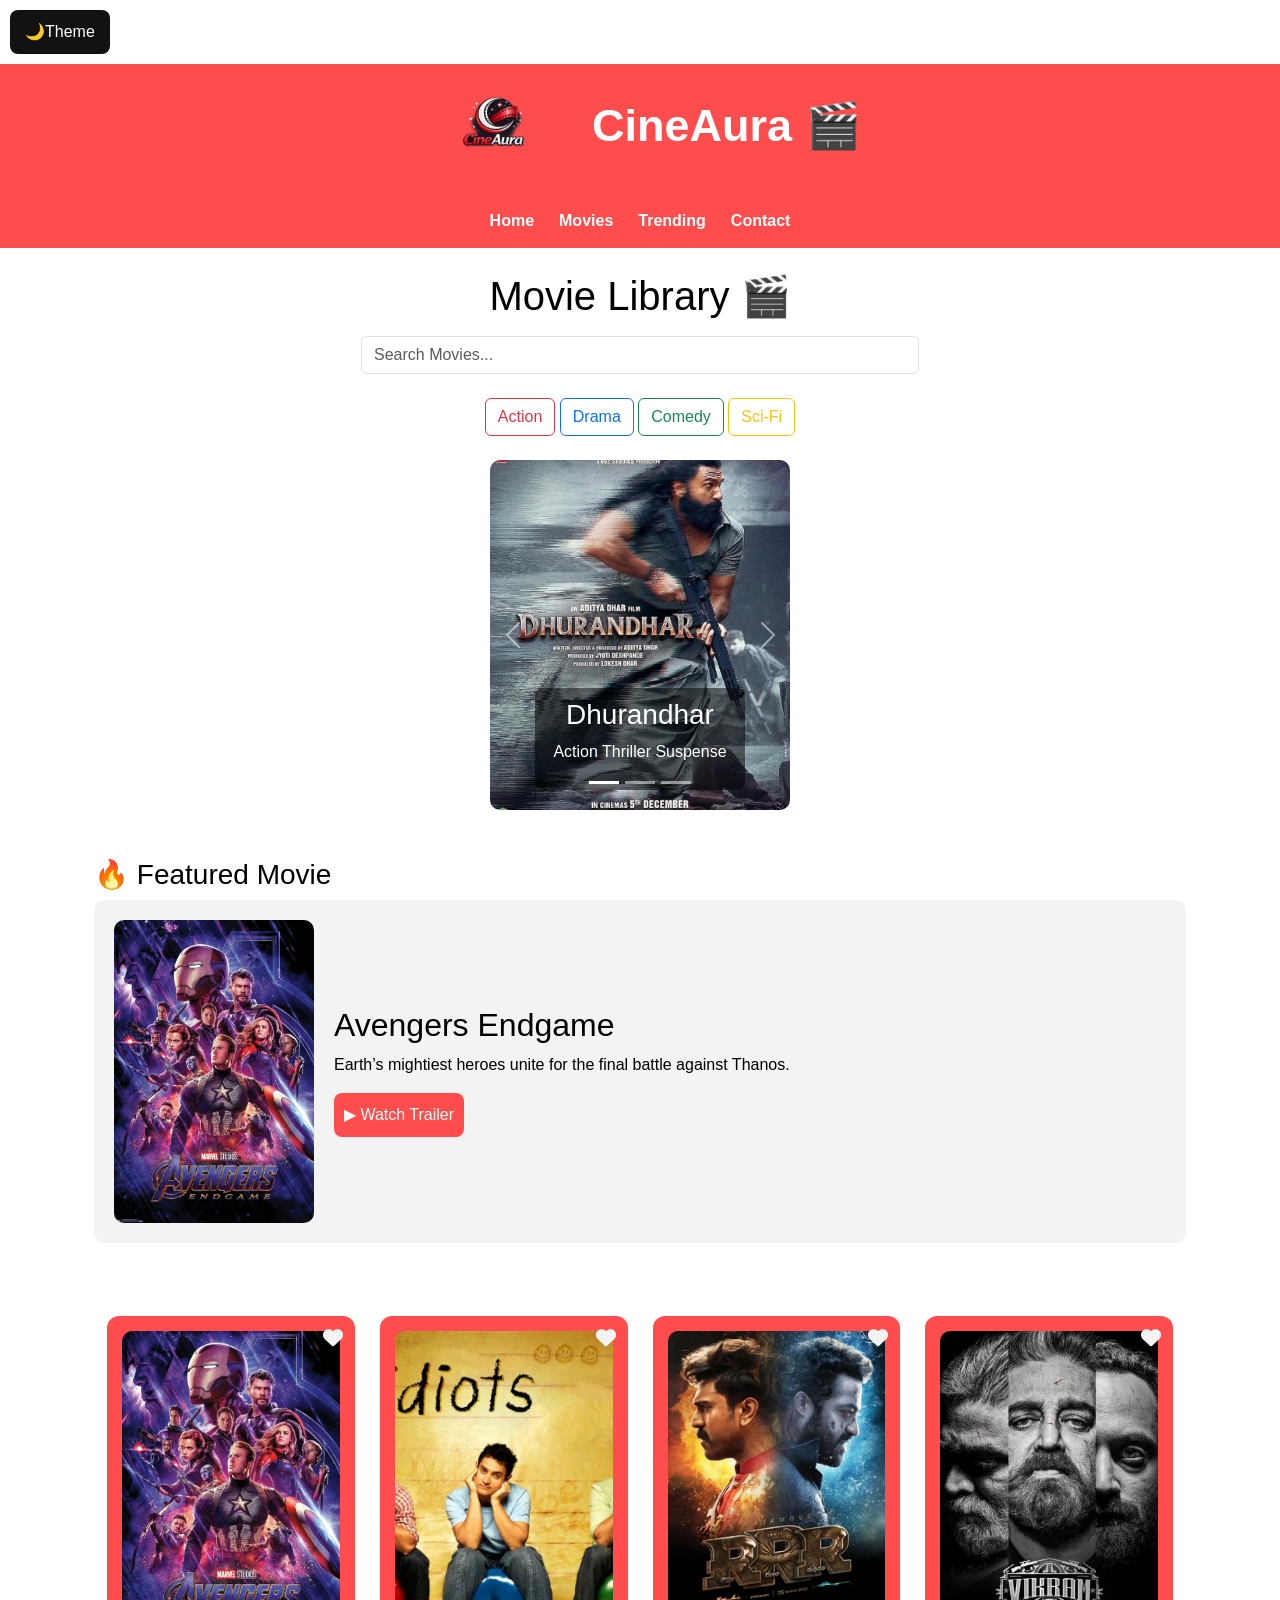
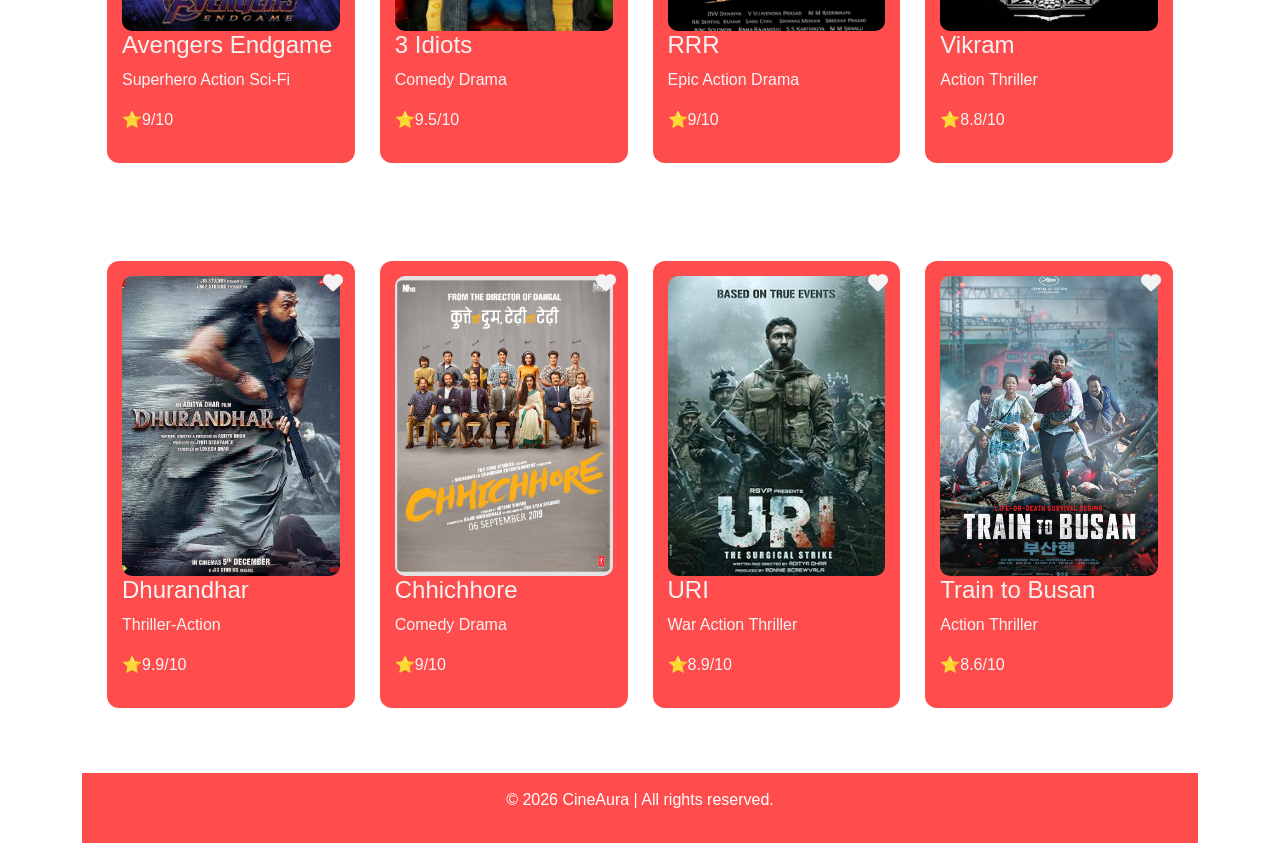
<file: index.html>
<!DOCTYPE html>
<html>

<head>

<title>CineAura - Movie Library</title>

<link href="https://cdn.jsdelivr.net/npm/bootstrap@5.3.2/dist/css/bootstrap.min.css" rel="stylesheet">
<link rel="icon" type="image/png" href="favicon-32x32.png">
<link rel="stylesheet" href="style.css">

<link rel="stylesheet"
href="https://cdnjs.cloudflare.com/ajax/libs/font-awesome/6.4.2/css/all.min.css">

</head>

<body>

<input type="checkbox" id="theme-toggle" hidden>

<div class="page">

<label for="theme-toggle" class="theme-btn">

🌙Theme

</label>


<header>
<img src="logo.png" class="logo">
CineAura 🎬

</header>

<nav>
    

<a href="index.html">Home</a>

<a href="movies.html">Movies</a>

<a href="trending.html">Trending</a>

<a href="contact.html">Contact</a>

</nav>


<h1 class="text-center mt-4">

Movie Library

</h1>


<div class="container text-center mt-3">

<input type="text" id="searchMovie" placeholder="Search Movies..." class="form-control w-50 mx-auto">

</div>


<div class="text-center mt-4">

<button class="btn btn-outline-danger genre" data-genre="action">Action</button>
<button class="btn btn-outline-primary genre" data-genre="drama">Drama</button>
<button class="btn btn-outline-success genre" data-genre="comedy">Comedy</button>
<button class="btn btn-outline-warning genre" data-genre="sci">Sci-Fi</button>

</div>

<div class="container mt-4">

<div class="container mt-4">

<div id="movieCarousel" class="carousel slide" data-bs-ride="carousel">

<div class="carousel-indicators">
<button type="button" data-bs-target="#movieCarousel" data-bs-slide-to="0" class="active"></button>
<button type="button" data-bs-target="#movieCarousel" data-bs-slide-to="1"></button>
<button type="button" data-bs-target="#movieCarousel" data-bs-slide-to="2"></button>
</div>

<div class="carousel-inner">

<div class="carousel-item active">
<img src="Dhurandhar.jpg" class="d-block w-100 carousel-img">
<div class="carousel-caption">
<h3>Dhurandhar</h3>
<p>Action Thriller Suspense</p>
</div>
</div>

<div class="carousel-item">
<img src="rrr.jpg" class="d-block w-100 carousel-img">
<div class="carousel-caption">
<h3>RRR</h3>
<p>Epic action blockbuster.</p>
</div>
</div>

<div class="carousel-item">
<img src="Interstellar.jpg" class="d-block w-100 carousel-img">
<div class="carousel-caption">
<h3>Interstellar</h3>
<p>Sci-fi masterpiece.</p>
</div>
</div>

</div>

<button class="carousel-control-prev" type="button" data-bs-target="#movieCarousel" data-bs-slide="prev">
<span class="carousel-control-prev-icon"></span>
</button>

<button class="carousel-control-next" type="button" data-bs-target="#movieCarousel" data-bs-slide="next">
<span class="carousel-control-next-icon"></span>
</button>

</div>

</div>
<div class="featured container mt-5">

<h3>🔥 Featured Movie</h3>

<div class="featured-card">

<img src="Avengers.jpg">

<div>

<h2>Avengers Endgame</h2>

<p>

Earth’s mightiest heroes unite for the final battle against Thanos.

</p>

<button onclick="playTrailer()">▶ Watch Trailer</button>

</div>

</div>

</div>



<div class="movie-grid container mt-5">


<a href="avengers.html">

<div class="movie-card">

<i class="fa-solid fa-heart fav"></i>

<img src="Avengers.jpg">

<h4>Avengers Endgame</h4>

<p>Superhero Action Sci-Fi</p>

<p>⭐9/10</p>

</div>

</a>



<a href="idiots.html">

<div class="movie-card">

<i class="fa-solid fa-heart fav"></i>

<img src="3idiots.jpg">

<h4>3 Idiots</h4>

<p>Comedy Drama</p>

<p>⭐9.5/10</p>

</div>

</a>



<a href="rrr.html">

<div class="movie-card">

<i class="fa-solid fa-heart fav"></i>

<img src="rrr.jpg">

<h4>RRR</h4>

<p>Epic Action Drama</p>

<p>⭐9/10</p>

</div>

</a>



<a href="vikram.html">

<div class="movie-card">

<i class="fa-solid fa-heart fav"></i>

<img src="vikram.jpg">

<h4>Vikram</h4>

<p>Action Thriller</p>

<p>⭐8.8/10</p>

</div>

</a>

</div>


<div class="movie-grid container mt-5">


<a>

<div class="movie-card">

<i class="fa-solid fa-heart fav"></i>

<img src="Dhurandhar.jpg">

<h4>Dhurandhar</h4>

<p>Thriller-Action</p>

<p>⭐9.9/10</p>

</div>

</a>



<a>

<div class="movie-card">

<i class="fa-solid fa-heart fav"></i>

<img src="chhichhore.jpg">

<h4>Chhichhore</h4>

<p>Comedy Drama</p>

<p>⭐9/10</p>

</div>

</a>



<a>

<div class="movie-card">

<i class="fa-solid fa-heart fav"></i>

<img src="uri.jpg">

<h4>URI</h4>

<p>War Action Thriller</p>

<p>⭐8.9/10</p>

</div>

</a>



<a>

<div class="movie-card">

<i class="fa-solid fa-heart fav"></i>

<img src="traintobusan.jpg">

<h4>Train to Busan</h4>

<p>Action Thriller</p>

<p>⭐8.6/10</p>

</div>

</a>

</div>

<footer>

<p>

© 2026 CineAura | All rights reserved.

</p>

</footer>

</div>
<script>
const searchInput = document.getElementById("searchMovie");

searchInput.addEventListener("keyup", function() {

    let filter = searchInput.value.toLowerCase();
    let movies = document.querySelectorAll(".movie-card");

    movies.forEach(function(movie){
        let title = movie.querySelector("h4").textContent.toLowerCase();

        if(title.includes(filter)){
            movie.style.display = "block";
        }else{
            movie.style.display = "none";
        }
    });

});
</script>

<script>

let favButtons = document.querySelectorAll(".fav");

favButtons.forEach(function(btn){

    btn.addEventListener("click", function(e){

        e.preventDefault();

        let movieName = btn.parentElement.querySelector("h4").textContent;

        let favMovies = JSON.parse(localStorage.getItem("favorites")) || [];

        if(!favMovies.includes(movieName)){
            favMovies.push(movieName);
            localStorage.setItem("favorites", JSON.stringify(favMovies));
            alert(movieName + " added to favorites!");
        }

    });

});

</script>

<script>

function playTrailer(){
    window.open("https://www.youtube.com/watch?v=TcMBFSGVi1c");
}

</script>

<script>

const toggle = document.getElementById("theme-toggle");

if(localStorage.getItem("theme") === "dark"){
    toggle.checked = true;
}

toggle.addEventListener("change", function(){

    if(toggle.checked){
        localStorage.setItem("theme","dark");
    }else{
        localStorage.setItem("theme","light");
    }

});

</script>
<script src="https://cdn.jsdelivr.net/npm/bootstrap@5.3.2/dist/js/bootstrap.bundle.min.js"></script>
</body>


</html>
</file>
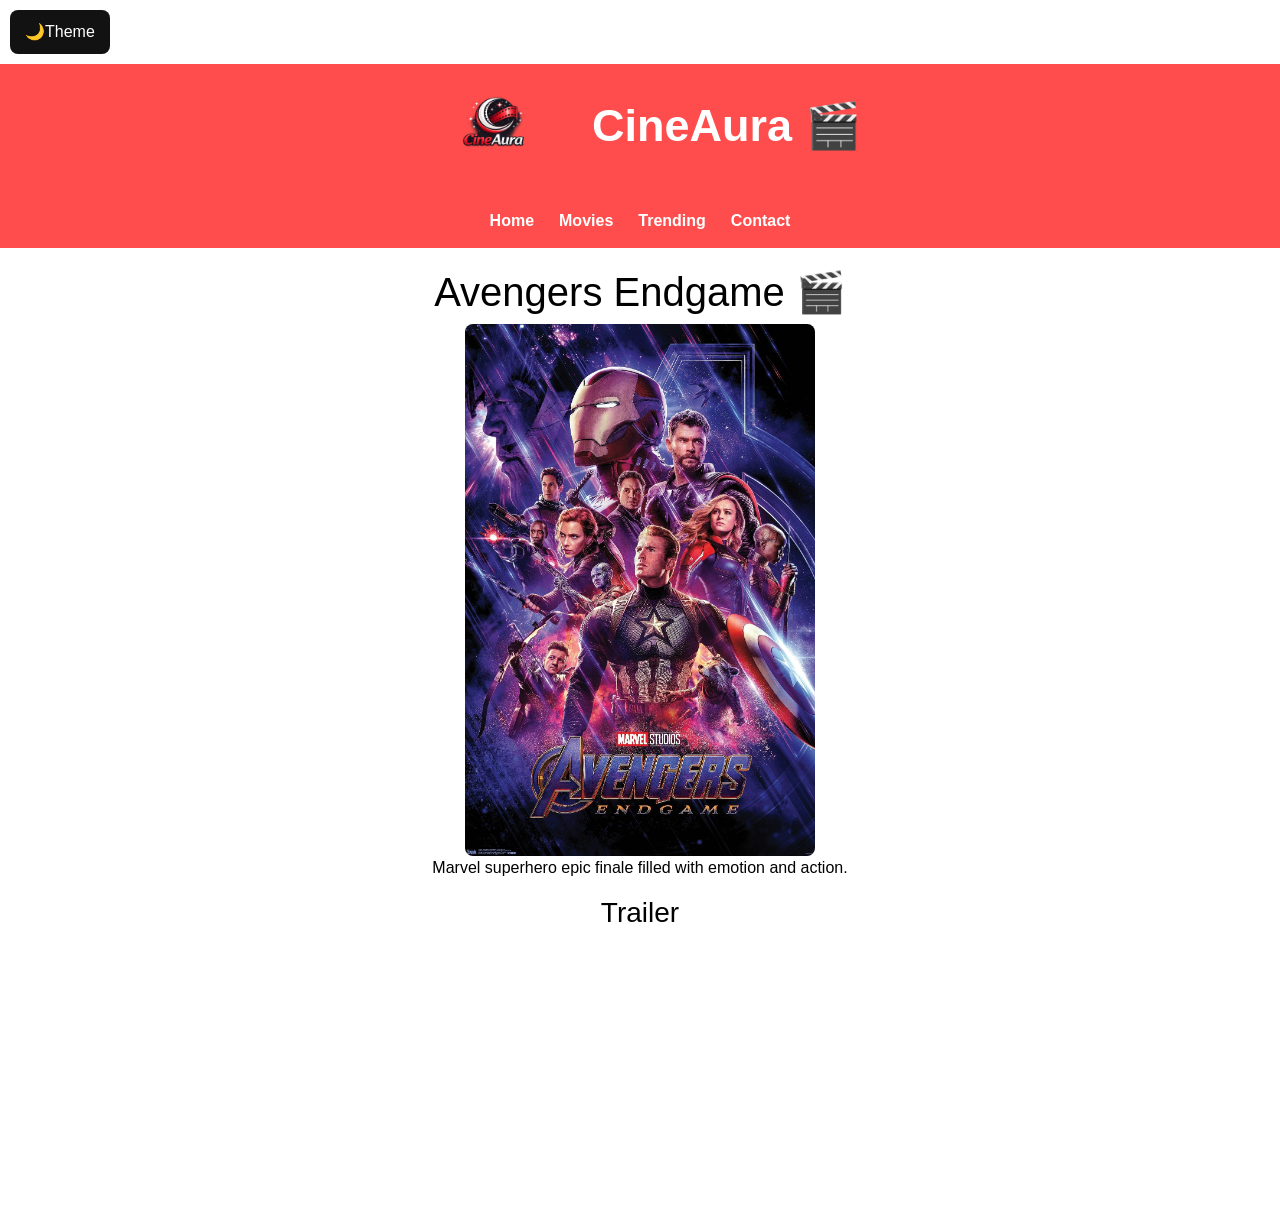
<file: avengers.html>
<!DOCTYPE html>

<html>

<head>

<title>Avengers</title>

<link href="https://cdn.jsdelivr.net/npm/bootstrap@5.3.2/dist/css/bootstrap.min.css" rel="stylesheet">
<link rel="icon" type="image/png" href="favicon-32x32.png">
<link rel="stylesheet" href="style.css">

</head>

<body>
    <input type="checkbox" id="theme-toggle" hidden>

<div class="page">

<label for="theme-toggle" class="theme-btn">

🌙Theme

</label>


<header>
<img src="logo.png" class="logo">
CineAura 🎬

</header>

<nav>
    

<a href="index.html">Home</a>

<a href="movies.html">Movies</a>

<a href="trending.html">Trending</a>

<a href="contact.html">Contact</a>

</nav>

<div class="review">

<h1>Avengers Endgame</h1>

<img src="Avengers.jpg">

<p>

Marvel superhero epic finale filled with emotion and action.

</p>


<h3>Trailer</h3>

<iframe width="400" height="250"

src="https://www.youtube.com/embed/TcMBFSGVi1c">

</iframe>

</div>

</div>


<script>

const toggle = document.getElementById("theme-toggle");

if(localStorage.getItem("theme") === "dark"){
    toggle.checked = true;
}

toggle.addEventListener("change", function(){

    if(toggle.checked){
        localStorage.setItem("theme","dark");
    }else{
        localStorage.setItem("theme","light");
    }

});

</script>
</body>


</html>
</file>
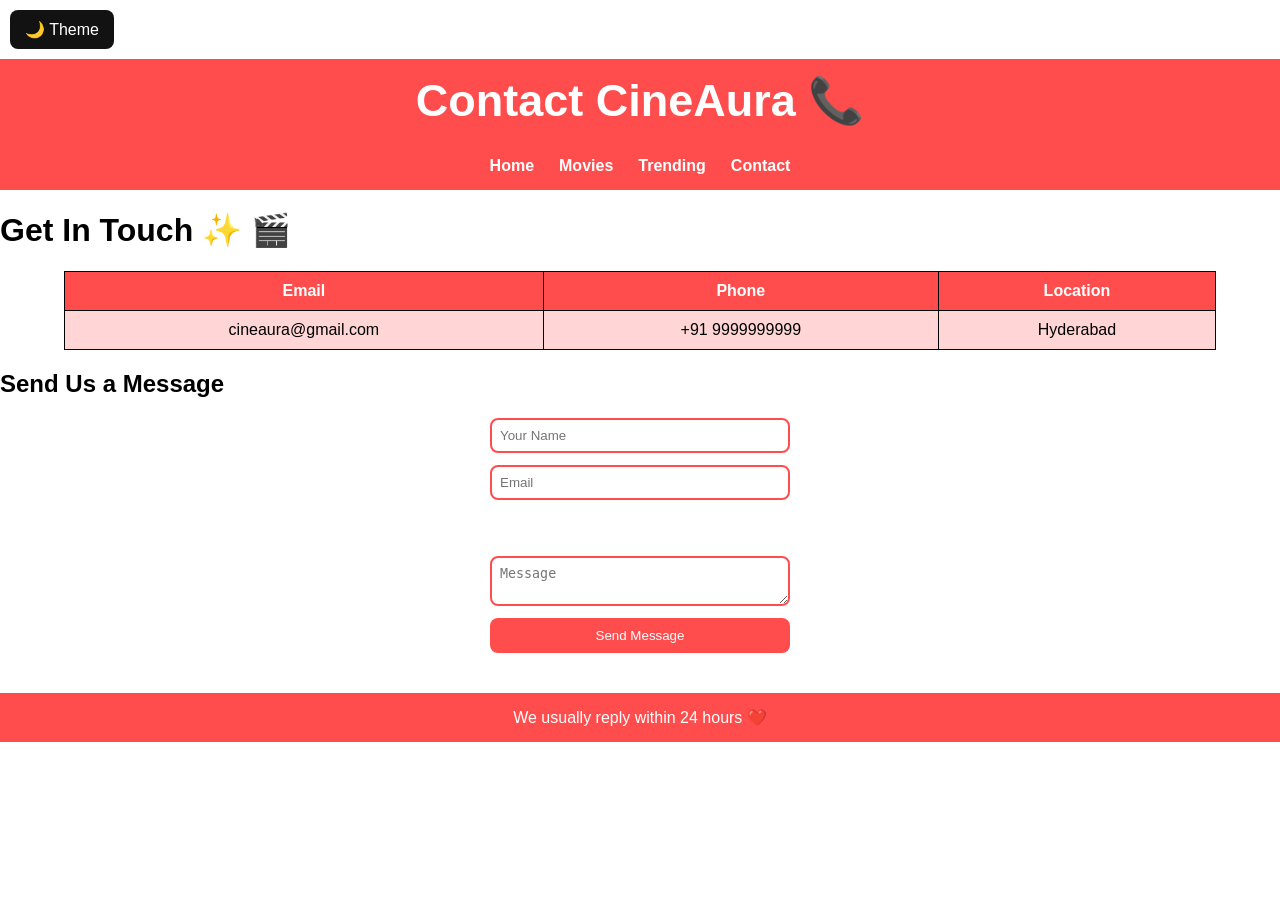
<file: contact.html>
<!DOCTYPE html>

<html>

<head>

<title>Contact CineAura</title>

<link rel="stylesheet" href="style.css">
<link rel="icon" type="image/png" href="favicon-32x32.png">
</head>

<body>

<input type="checkbox" id="theme-toggle" hidden>

<div class="page">

<label for="theme-toggle" class="theme-btn">

🌙 Theme

</label>

<header>
Contact CineAura 📞

</header>


<nav>

<a href="index.html">Home</a>

<a href="movies.html">Movies</a>

<a href="trending.html">Trending</a>

<a href="contact.html">Contact</a>

</nav>



<h1 class="text-center">

Get In Touch ✨

</h1>

<table>

<tr>

<th>Email</th>

<th>Phone</th>

<th>Location</th>

</tr>

<tr>

<td>cineaura@gmail.com</td>

<td>+91 9999999999</td>

<td>Hyderabad</td>

</tr>

</table>



<h2 class="text-center">

Send Us a Message

</h2>


<form id="contactForm">
<input id="userName" placeholder="Your Name">
<input id="email" placeholder="Email">
<p id="errmsg" style="color:whitesmoke;"></p>
<textarea id="message" placeholder="Message"></textarea>
<button> Send Message </button>
</form>

<footer>

We usually reply within 24 hours ❤️

</footer>

</div>

<script>

document.getElementById("contactForm").addEventListener("submit", function(e){

let name = document.getElementById("userName").value.trim();
let email = document.getElementById("email").value.trim();
let message = document.getElementById("message").value.trim();

let emailPattern = /^[^ ]+@[^ ]+\.[a-z]{2,3}$/;

if(name === "" || email === "" || message === ""){
    alert("All fields are required!");
    e.preventDefault();
}

else if(!email.match(emailPattern)){
    alert("Enter a valid email!");
    e.preventDefault();
}

else{
    alert("Message sent successfully!");
}

});

</script>
<script>
let email = document.getElementById("email");
let errmsg = document.getElementById("errmsg");

email.addEventListener("input", function(){

    if(email.value.includes("@")){
        errmsg.textContent = "";
    }
    else{
        errmsg.textContent = "Email must contain '@'";
    }

});
</script>
<script>

const toggle = document.getElementById("theme-toggle");

if(localStorage.getItem("theme") === "dark"){
    toggle.checked = true;
}

toggle.addEventListener("change", function(){

    if(toggle.checked){
        localStorage.setItem("theme","dark");
    }else{
        localStorage.setItem("theme","light");
    }

});

</script>
</body>


</html>
</file>
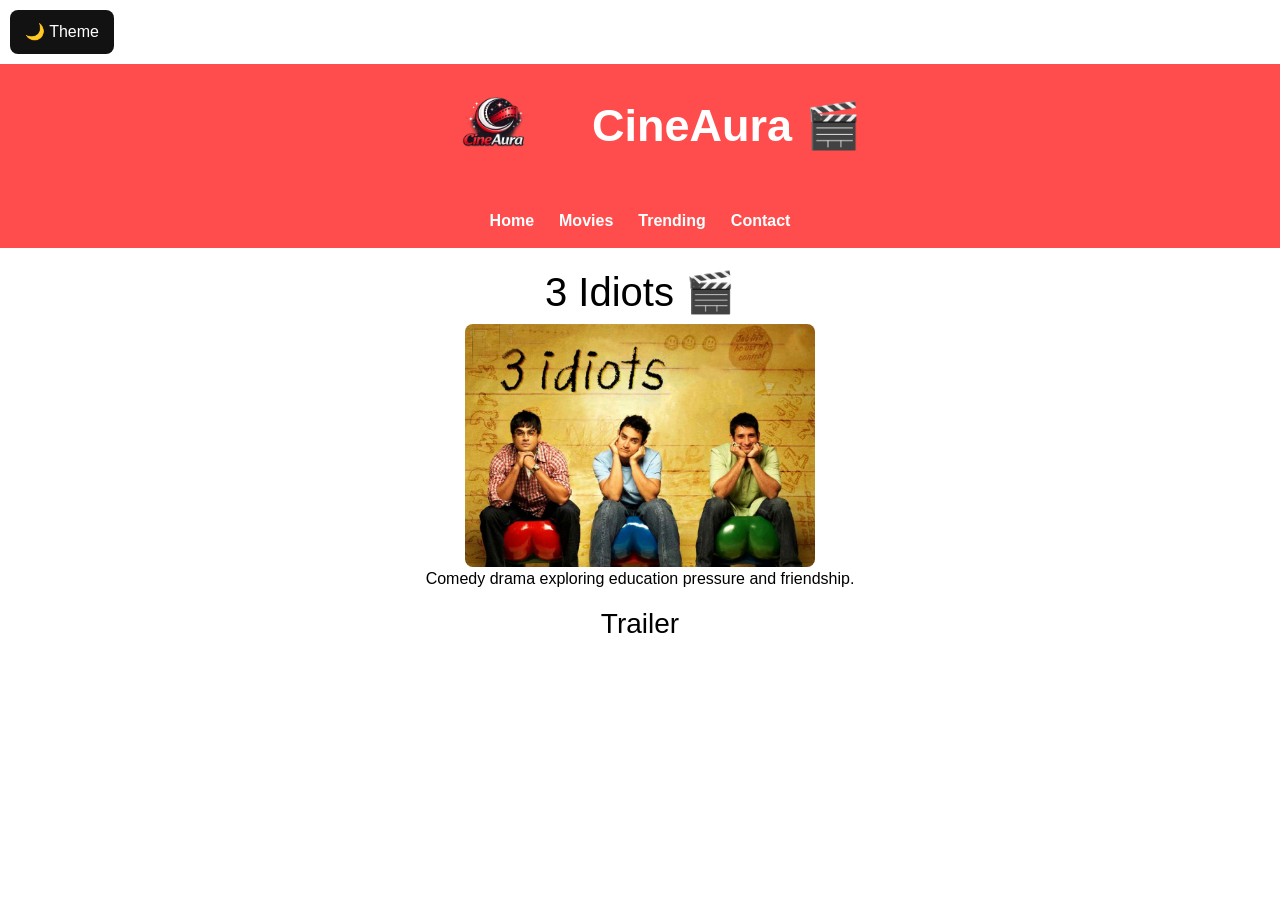
<file: idiots.html>
<!DOCTYPE html>

<html>

<head>

<title># Idiots</title>
<link rel="icon" type="image/png" href="favicon-32x32.png">
<link href="https://cdn.jsdelivr.net/npm/bootstrap@5.3.2/dist/css/bootstrap.min.css" rel="stylesheet">

<link rel="stylesheet" href="style.css">

</head>

<body>

<input type="checkbox" id="theme-toggle" hidden>

<div class="page">

<label for="theme-toggle" class="theme-btn">

🌙 Theme

</label>


<header>
<img src="logo.png" class="logo">
CineAura 🎬

</header>
<nav>

<a href="index.html">Home</a>

<a href="movies.html">Movies</a>

<a href="trending.html">Trending</a>

<a href="contact.html">Contact</a>

</nav>

<div class="review">

<h1>3 Idiots</h1>

<img src="3idiots.jpg">

<p>

Comedy drama exploring education pressure and friendship.

</p>


<h3>Trailer</h3>

<iframe width="400" height="250"

src="https://www.youtube.com/embed/K0eDlFX9GMc">

</iframe>

</div>

</div>


<script>

const toggle = document.getElementById("theme-toggle");

if(localStorage.getItem("theme") === "dark"){
    toggle.checked = true;
}

toggle.addEventListener("change", function(){

    if(toggle.checked){
        localStorage.setItem("theme","dark");
    }else{
        localStorage.setItem("theme","light");
    }

});

</script>
</body>


</html>
</file>
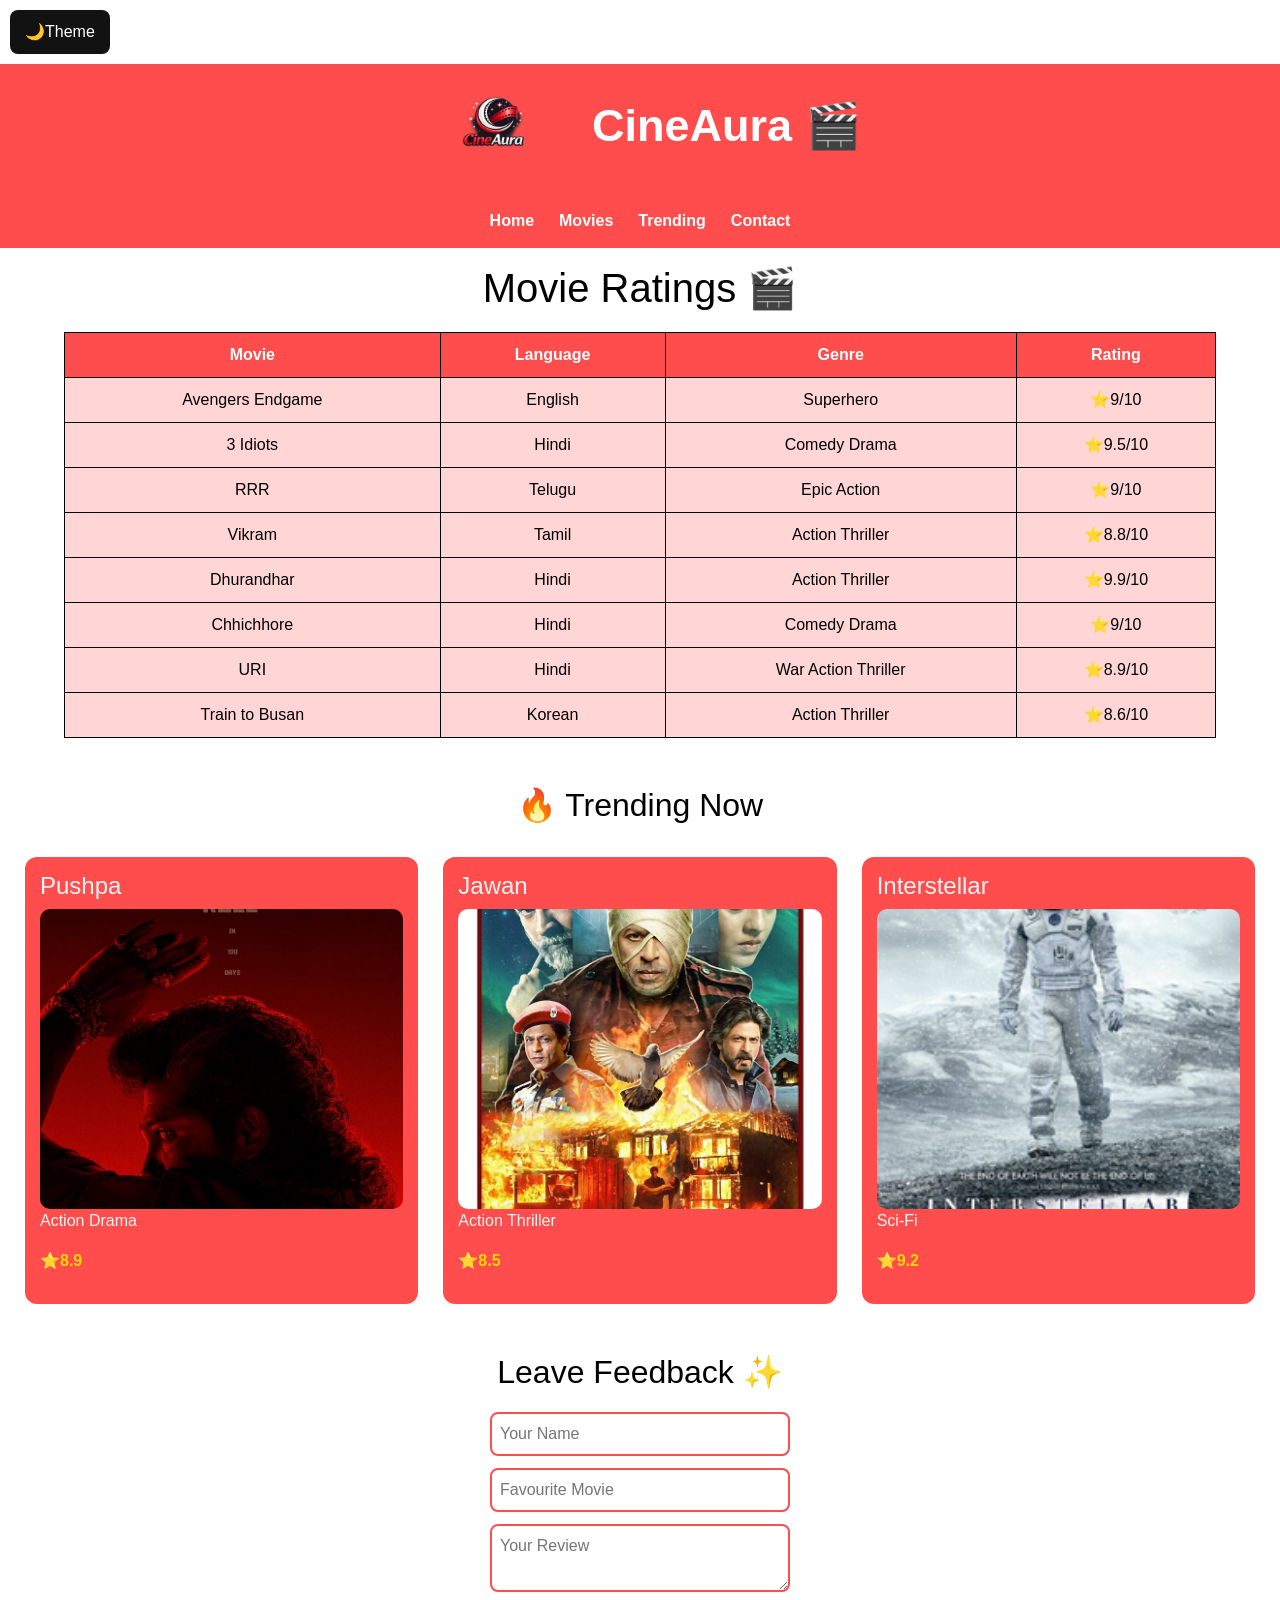
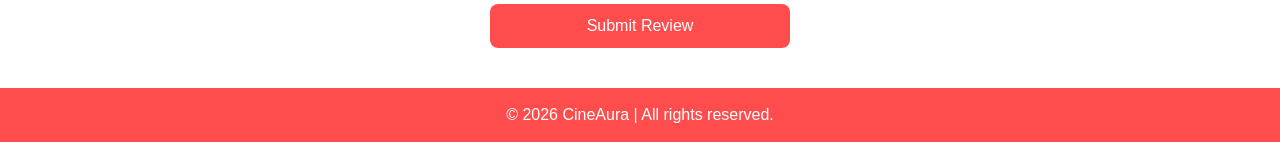
<file: movies.html>
<!DOCTYPE html>

<html>

<head>

<title>CineAura - Movies</title>

<link href="https://cdn.jsdelivr.net/npm/bootstrap@5.3.2/dist/css/bootstrap.min.css" rel="stylesheet">
<link rel="icon" type="image/png" href="favicon-32x32.png">
<link rel="stylesheet" href="style.css">

</head>

<body>
    
<input type="checkbox" id="theme-toggle" hidden>

<div class="page">

<label for="theme-toggle" class="theme-btn">

🌙Theme

</label>


<header>
<img src="logo.png" class="logo">
CineAura 🎬

</header>


<nav>

<a href="index.html">Home</a>

<a href="movies.html">Movies</a>

<a href="trending.html">Trending</a>

<a href="contact.html">Contact</a>

</nav>


<h1 class="text-center mt-3">

Movie Ratings

</h1>

<table>

<tr>

<th>Movie</th>
<th>Language</th>
<th>Genre</th>
<th>Rating</th>

</tr>

<tr>

<td>Avengers Endgame</td>
<td>English</td>
<td>Superhero</td>
<td>⭐9/10</td>

</tr>

<tr>

<td>3 Idiots</td>
<td>Hindi</td>
<td>Comedy Drama</td>
<td>⭐9.5/10</td>

</tr>

<tr>

<td>RRR</td>
<td>Telugu</td>
<td>Epic Action</td>
<td>⭐9/10</td>

</tr>

<tr>

<td>Vikram</td>
<td>Tamil</td>
<td>Action Thriller</td>
<td>⭐8.8/10</td>

</tr>

<tr>

<td>Dhurandhar</td>
<td>Hindi</td>
<td>Action Thriller</td>
<td>⭐9.9/10</td>

</tr>

<tr>

<td>Chhichhore</td>
<td>Hindi</td>
<td>Comedy Drama</td>
<td>⭐9/10</td>

</tr>

<tr>

<td>URI</td>
<td>Hindi</td>
<td>War Action Thriller</td>
<td>⭐8.9/10</td>

</tr>

<tr>

<td>Train to Busan</td>
<td>Korean</td>
<td>Action Thriller</td>
<td>⭐8.6/10</td>

</tr>

</table>


<h2 class="text-center mt-5">

🔥 Trending Now

</h2>

<div class="movie-grid">

<div class="movie-card">

<h4>Pushpa</h4>
<img src="pushpa.jpeg">
<p>Action Drama</p>

<p class="rating">⭐8.9</p>

</div>


<div class="movie-card">

<h4>Jawan</h4>
<img src="jawan.jpg">
<p>Action Thriller</p>

<p class="rating">⭐8.5</p>

</div>


<div class="movie-card">

<h4>Interstellar</h4>

<img src="Interstellar.jpg">

<p>Sci-Fi</p>

<p class="rating">⭐9.2</p>

</div>

</div>


<h2 class="text-center mt-4">

Leave Feedback ✨

</h2>


<form id="reviewForm">
<input id="name" placeholder="Your Name">
<input id="favMovie" placeholder="Favourite Movie">
<textarea id="review" placeholder="Your Review"></textarea>
<button type="submit"> Submit Review </button>
</form>



<footer>

© 2026 CineAura | All rights reserved.

</footer>


</div>

<script>

document.getElementById("reviewForm").addEventListener("submit", function(e){

    let name = document.getElementById("name").value.trim();
    let movie = document.getElementById("favMovie").value.trim();
    let review = document.getElementById("review").value.trim();

    if(name === "" || movie === "" || review === ""){
        alert("Please fill all fields!");
        e.preventDefault();
        return;
    }

    alert("Review Submitted Successfully!");

});

</script>

<script>

const toggle = document.getElementById("theme-toggle");

if(localStorage.getItem("theme") === "dark"){
    toggle.checked = true;
}

toggle.addEventListener("change", function(){

    if(toggle.checked){
        localStorage.setItem("theme","dark");
    }else{
        localStorage.setItem("theme","light");
    }

});

</script>

</body>


</html>
</file>
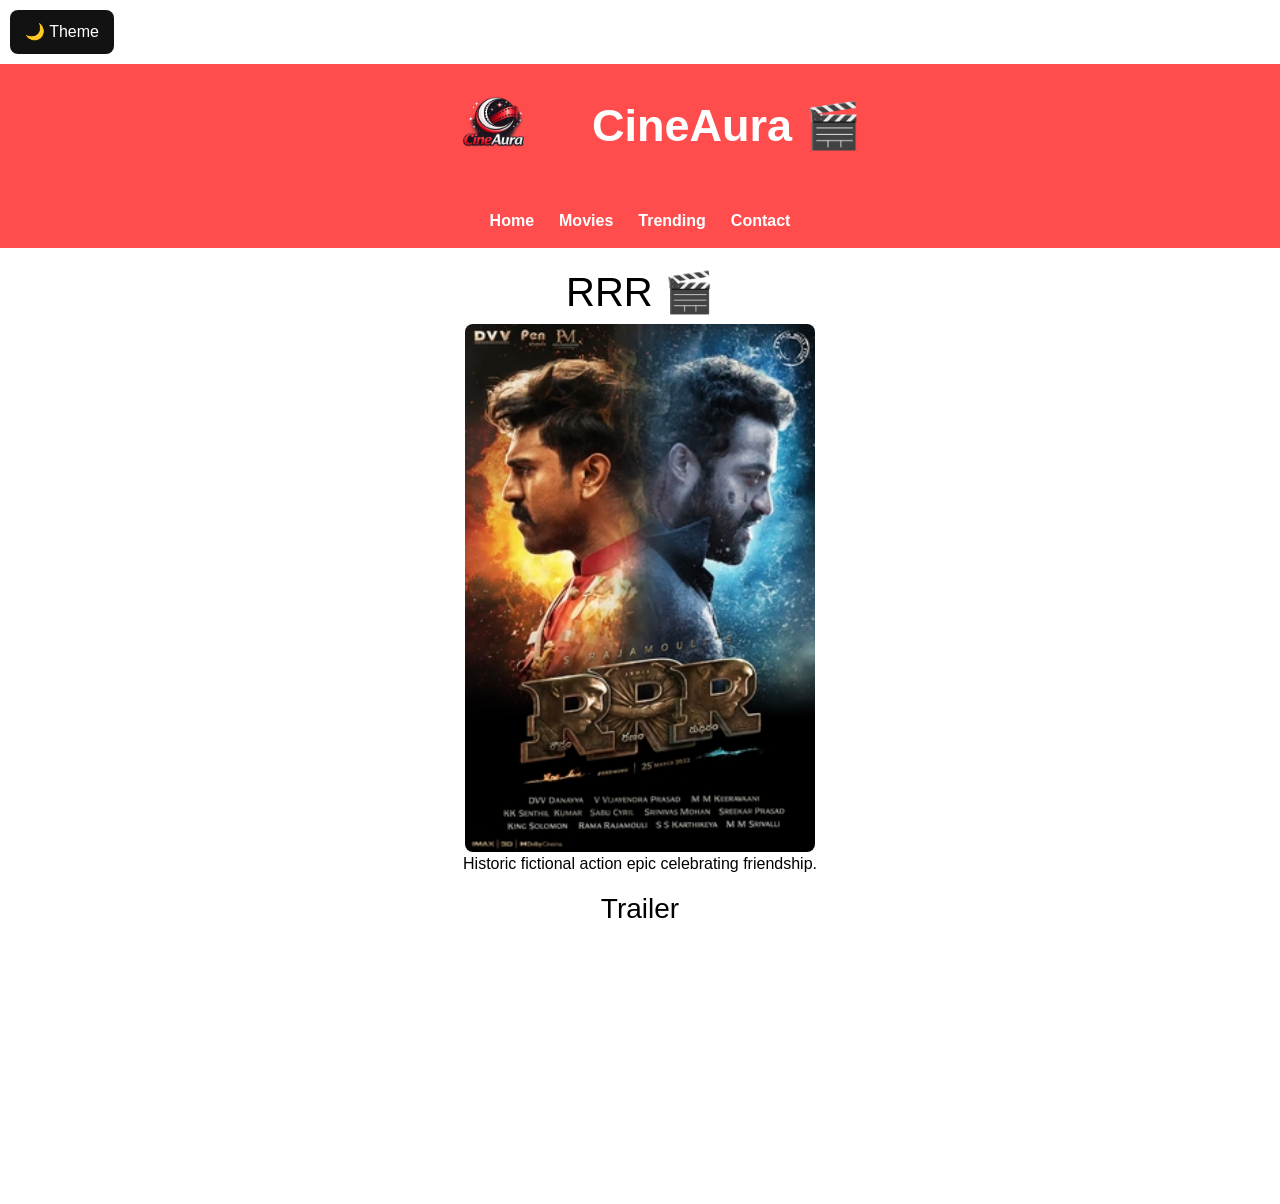
<file: rrr.html>
<!DOCTYPE html>

<html>

<head>

<title>RRR</title>

<link href="https://cdn.jsdelivr.net/npm/bootstrap@5.3.2/dist/css/bootstrap.min.css" rel="stylesheet">
<link rel="icon" type="image/png" href="favicon-32x32.png">
<link rel="stylesheet" href="style.css">

</head>

<body>

<input type="checkbox" id="theme-toggle" hidden>

<div class="page">

<label for="theme-toggle" class="theme-btn">

🌙 Theme

</label>


<header>
<img src="logo.png" class="logo">
CineAura 🎬

</header>
<nav>

<a href="index.html">Home</a>

<a href="movies.html">Movies</a>

<a href="trending.html">Trending</a>

<a href="contact.html">Contact</a>

</nav>

<div class="review">

<h1>RRR</h1>

<img src="rrr.jpg">

<p>

Historic fictional action epic celebrating friendship.
</p>

<h3>Trailer</h3>

<iframe width="400" height="250"

src="https://www.youtube.com/embed/GY4BgdUSpbE">

</iframe>

</div>

</div>


<script>

const toggle = document.getElementById("theme-toggle");

if(localStorage.getItem("theme") === "dark"){
    toggle.checked = true;
}

toggle.addEventListener("change", function(){

    if(toggle.checked){
        localStorage.setItem("theme","dark");
    }else{
        localStorage.setItem("theme","light");
    }

});

</script>
</body>


</html>
</file>
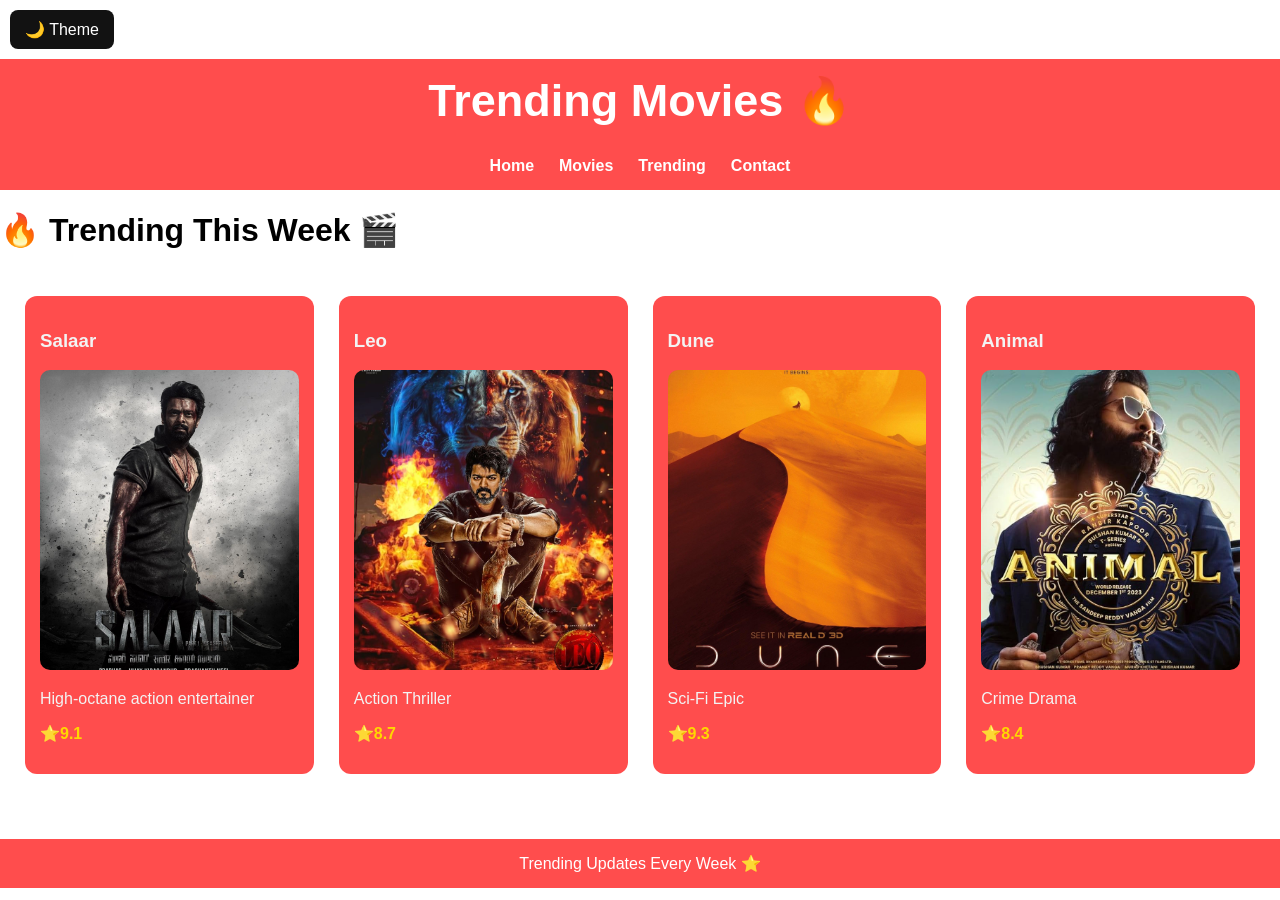
<file: trending.html>
<!DOCTYPE html>

<html>

<head>

<title>Trending Movies</title>

<link rel="stylesheet" href="style.css">
<link rel="icon" type="image/png" href="favicon-32x32.png">
</head>

<body>

<input type="checkbox" id="theme-toggle" hidden>

<div class="page">

<label for="theme-toggle" class="theme-btn">

🌙 Theme

</label>

<header>
    
Trending Movies 🔥
</header>

<nav>

<a href="index.html">Home</a>

<a href="movies.html">Movies</a>

<a href="trending.html">Trending</a>

<a href="contact.html">Contact</a>

</nav>



<h1 class="text-center">

🔥 Trending This Week

</h1>



<div class="movie-grid">

<div class="movie-card">

<h3>Salaar</h3>
<img src="salaar.webp">
<p>High-octane action entertainer</p>

<p class="rating">⭐9.1</p>

</div>


<div class="movie-card">

<h3>Leo</h3>
<img src="leo.jpg">
<p>Action Thriller</p>

<p class="rating">⭐8.7</p>

</div>


<div class="movie-card">

<h3>Dune</h3>
<img src="dune.jpg">
<p>Sci-Fi Epic</p>

<p class="rating">⭐9.3</p>

</div>


<div class="movie-card">

<h3>Animal</h3>
<img src="animal.jpg">
<p>Crime Drama</p>

<p class="rating">⭐8.4</p>

</div>

</div>


<footer>

Trending Updates Every Week ⭐

</footer>

</div>


<script>

const toggle = document.getElementById("theme-toggle");

if(localStorage.getItem("theme") === "dark"){
    toggle.checked = true;
}

toggle.addEventListener("change", function(){

    if(toggle.checked){
        localStorage.setItem("theme","dark");
    }else{
        localStorage.setItem("theme","light");
    }

});

</script>
</body>


</html>
</file>
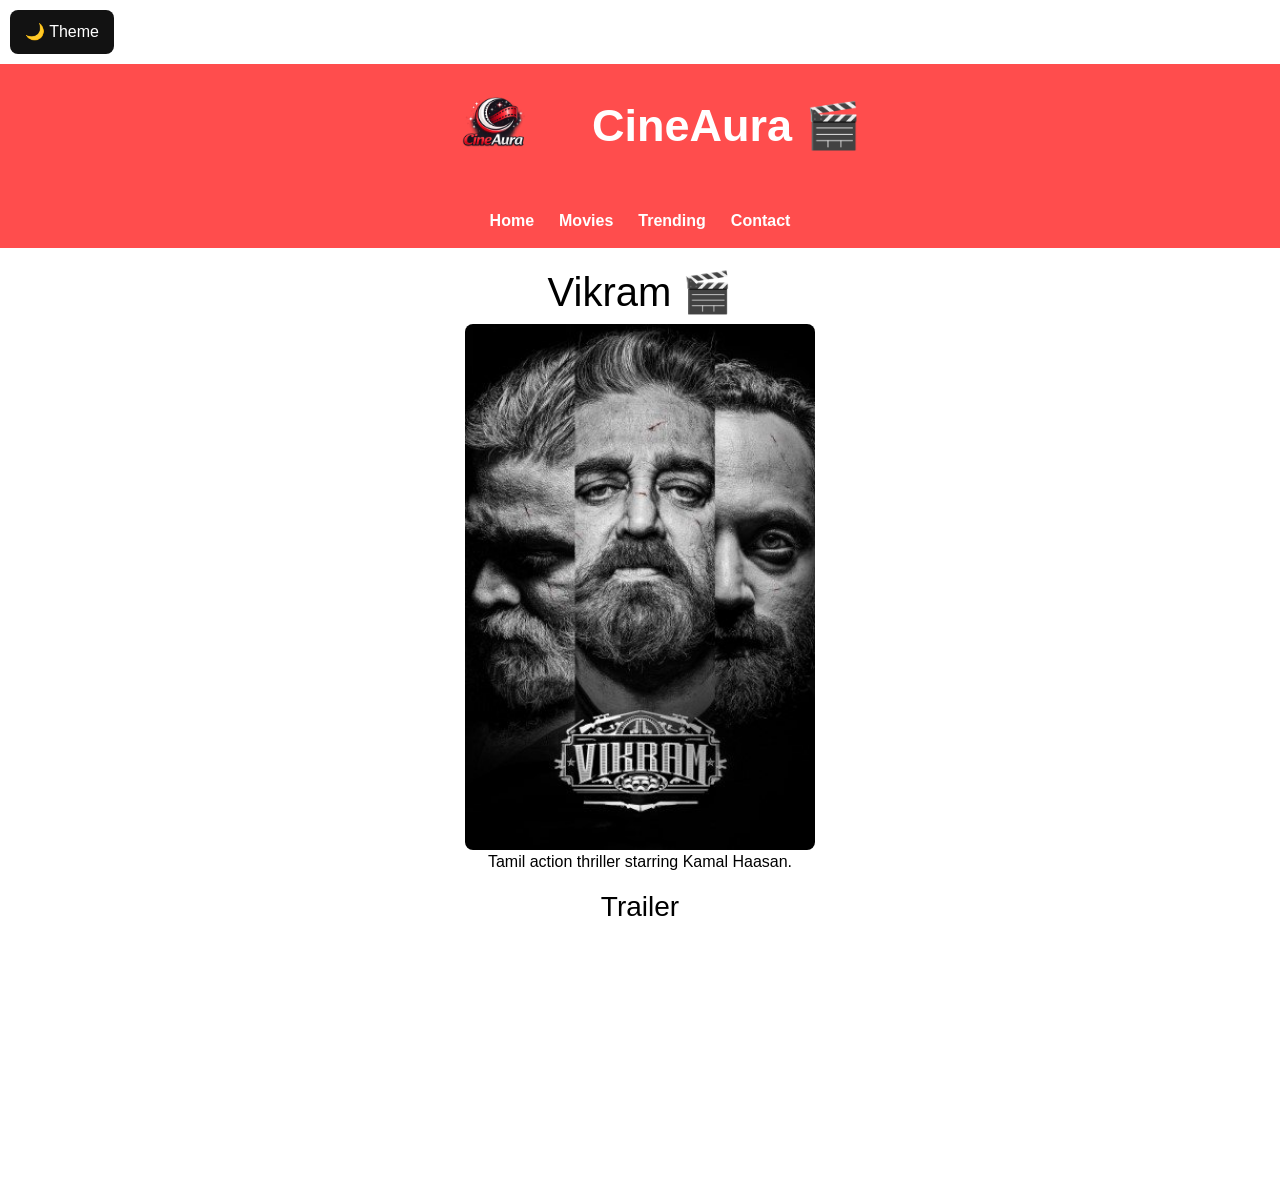
<file: vikram.html>
<!DOCTYPE html>

<html>

<head>

<title>Vikram</title>

<link href="https://cdn.jsdelivr.net/npm/bootstrap@5.3.2/dist/css/bootstrap.min.css" rel="stylesheet">
<link rel="icon" type="image/png" href="Photos/favicon-32x32.png">
<link rel="stylesheet" href="style.css">

</head>

<body>

<input type="checkbox" id="theme-toggle" hidden>

<div class="page">

<label for="theme-toggle" class="theme-btn">

🌙 Theme

</label>

<header>
<img src="logo.png" class="logo">
CineAura 🎬

</header>

<nav>

<a href="index.html">Home</a>

<a href="movies.html">Movies</a>

<a href="trending.html">Trending</a>

<a href="contact.html">Contact</a>

</nav>

<div class="review">

<h1>Vikram</h1>

<img src="vikram.jpg">

<p>

Tamil action thriller starring Kamal Haasan.</p>

<h3>Trailer</h3>

<iframe width="400" height="250"

src="https://www.youtube.com/embed/OKBMCL-frPU">

</iframe>

</div>

</div>


<script>

const toggle = document.getElementById("theme-toggle");

if(localStorage.getItem("theme") === "dark"){
    toggle.checked = true;
}

toggle.addEventListener("change", function(){

    if(toggle.checked){
        localStorage.setItem("theme","dark");
    }else{
        localStorage.setItem("theme","light");
    }

});

</script>
</body>

</html>
</file>
<file: style.css>
:root{

--bg:white;
--text:black;
--card:#f3f3f3;
--accent:#ff4d4d;

}


#theme-toggle:checked ~ .page{

--bg:#121212;
--text:white;
--card:#1f1f1f;

}


*{

transition:.3s ease;

}

a{

text-decoration:none;
color:var(--accent);

}

body{

margin:0;
font-family:'Segoe UI', Tahoma, Geneva, Verdana, sans-serif;

}

header{

padding:15px;
font-size:45px;
font-weight:bold;
color:white;
background-color:var(--accent);
text-align:center;

}


.page{

background:var(--bg);
color:var(--text);
min-height:100vh;

}

nav{

display:flex;
gap:25px;
background:var(--accent);
padding:15px;
justify-content:center;

}

nav a{

color:white;
font-weight:bold;

}

nav a:hover{

text-decoration:underline;
transform:scale(1.1);

}
.logo{
height:100px;
width:150px;
margin-right:10px;
}

.navbar{
display:flex;
align-items:center;
gap:10px;
}

.theme-btn{

background:#121212;
color:white;
padding:10px 15px;
margin:10px;
cursor:pointer;
display:inline-block;
border-radius:8px;

}

.theme-btn:hover{

transform:scale(1.1);

}

input[type="text"]{

width:50%;
margin:auto;
display:block;

}


.movie-grid{

display:grid;
grid-template-columns:repeat(auto-fit,minmax(220px,1fr));
gap:25px;
padding:25px;

}

.movie-card{

background:var(--card);
padding:15px;
border-radius:12px;
position:relative;
background-color:#ff4d4d;
color:#f3f3f3;

}


.movie-card:hover{

transform:translateY(-12px);
box-shadow:0 10px 25px rgba(255,77,77,.4);

}



.movie-card img{

width:100%;
height:300px;
object-fit:cover;
border-radius:10px;

}


.fav{

position:absolute;
top:12px;
right:12px;
color:#f3f3f3;
font-size:20px;
cursor:pointer;

}


.featured-card{

display:flex;
gap:20px;
align-items:center;
background:var(--card);
padding:20px;
border-radius:10px;

}

.featured img{

width:200px;
border-radius:10px;

}


table{

width:90%;
margin:auto;
margin-top:20px;
border-collapse:collapse;
background-color:#ff4d4d3c;

}

td,th{

border:1px solid var(--text);
padding:10px;
text-align:center;

}

th{

background:var(--accent);
color:white;

}


form{

display:flex;
flex-direction:column;
gap:12px;
width:300px;
margin:20px auto;

}


input,textarea{

border:2px solid var(--accent);
border-radius:8px;
padding:8px;

}


button{

border-radius:8px;
border:none;
background-color:var(--accent);
color:white;
padding:10px;
cursor:pointer;

}

button:hover{

transform:scale(1.05);

}


.review{

padding:20px;
display:flex;
flex-direction:column;
align-items:center;

}

.review img{

width:350px;
border-radius:8px;

}


.people-review{

background:var(--card);
padding:15px;
margin:12px 0;
border-left:5px solid var(--accent);
border-radius:5px;

}

.rating{

color:gold;
font-weight:bold;

}


h1::after{

content:" 🎬";
animation:blink 1s infinite;

}

@keyframes blink{

50%{

opacity:.4;

}

}


footer{

background:var(--accent);
color:white;
text-align:center;
padding:15px;
margin-top:40px;

}


@media(max-width:600px){

nav{

flex-direction:column;
align-items:center;

}

.review img{

width:100%;

}

.featured-card{

flex-direction:column;
text-align:center;

}

input[type="text"]{

width:90%;

}

}

.carousel-caption{
background:rgba(0,0,0,0.5);
padding:10px;
border-radius:8px;
}


#movieCarousel{
max-width:300px;
margin:auto;
}

.carousel-img{
height:350px;
object-fit:cover;
border-radius:10px;
}
</file>
